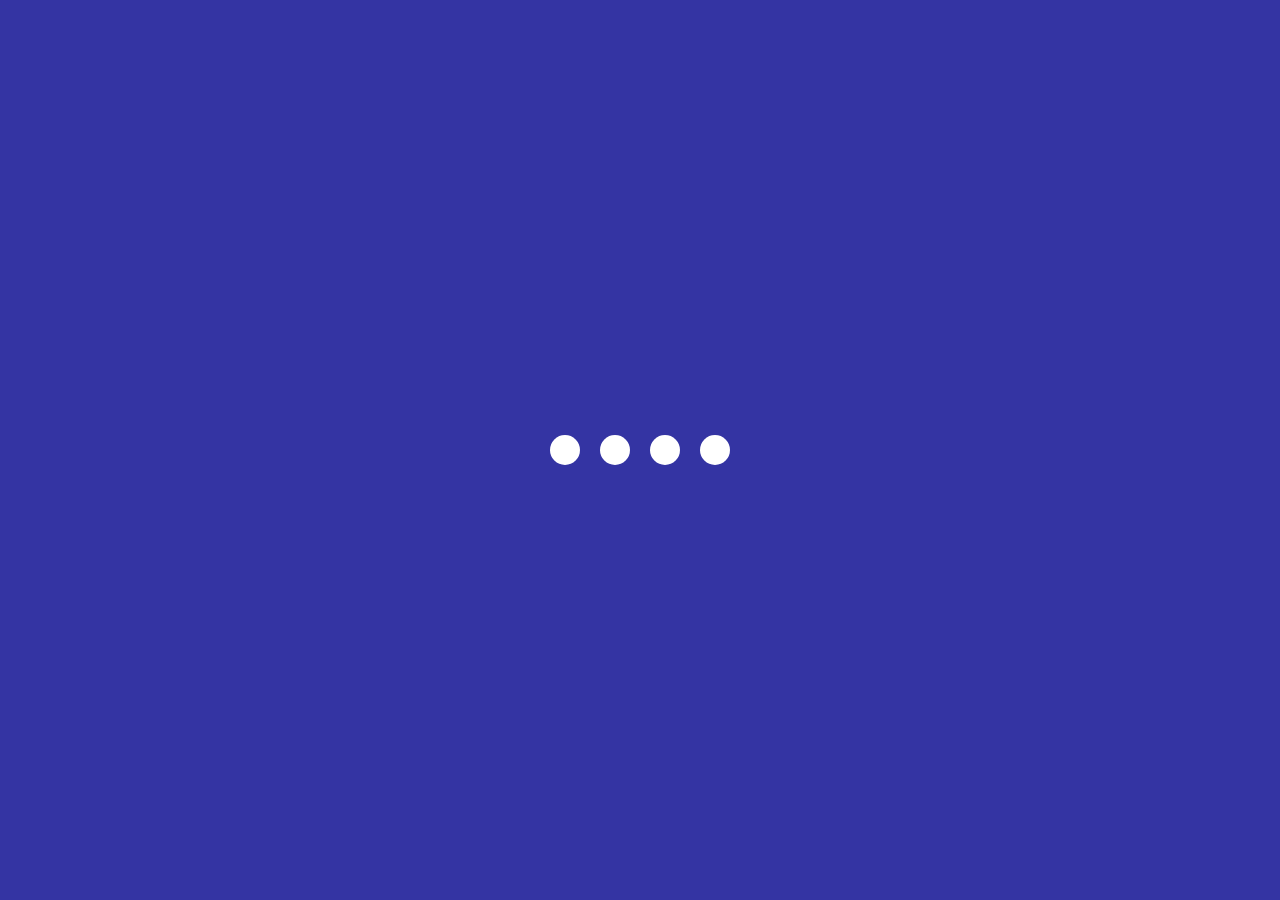
<file: 02.creative-loading-animation/index.html>
<html lang="en">
<head>
    <meta charset="UTF-8">
    <meta name="viewport" content="width=device-width, initial-scale=1.0">
    <title>Loading Animation</title>

    <!-- CSS Link -->
    <link rel="stylesheet" href="style.css">
</head>
<body>
    <section class="wrapper">
        <div class="loader">
            <div class="loading one"></div>
            <div class="loading two"></div>
            <div class="loading three"></div>
            <div class="loading four"></div>
        </div>
    </section>
</body>
</html>
</file>
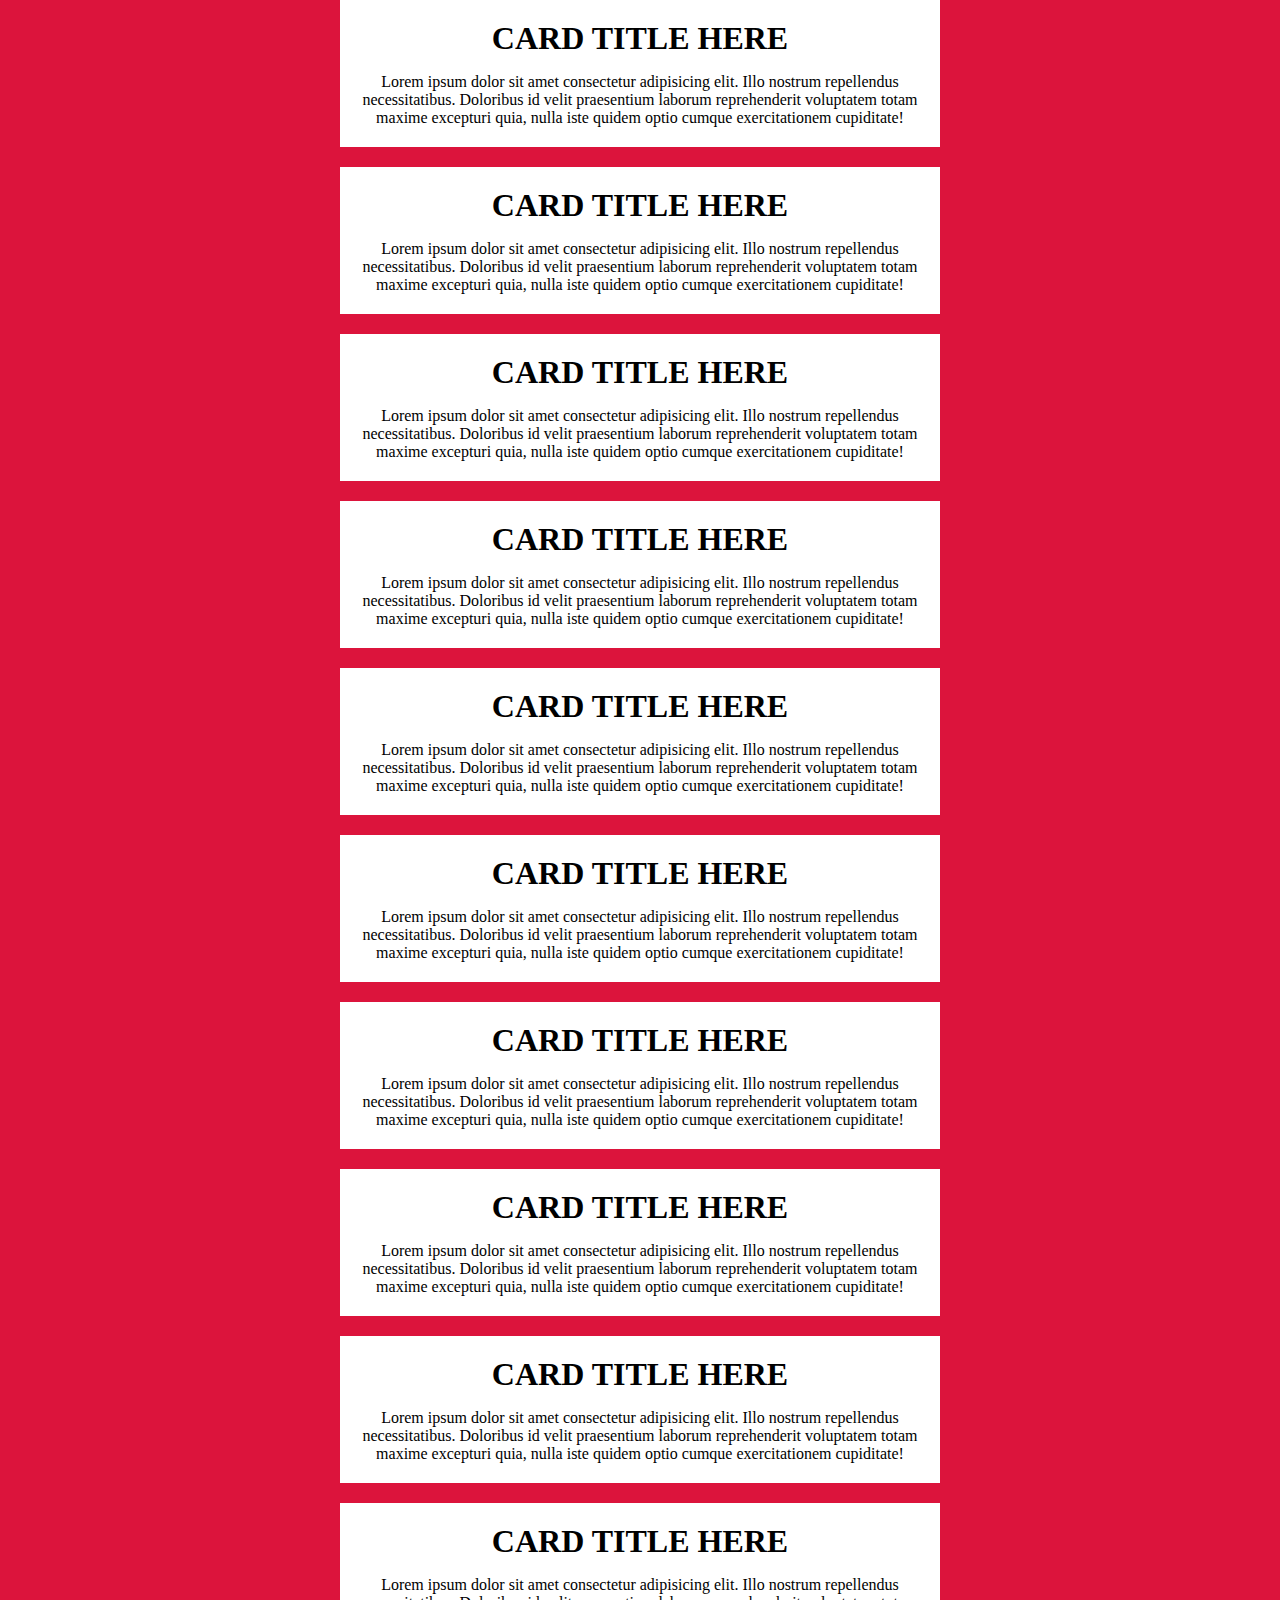
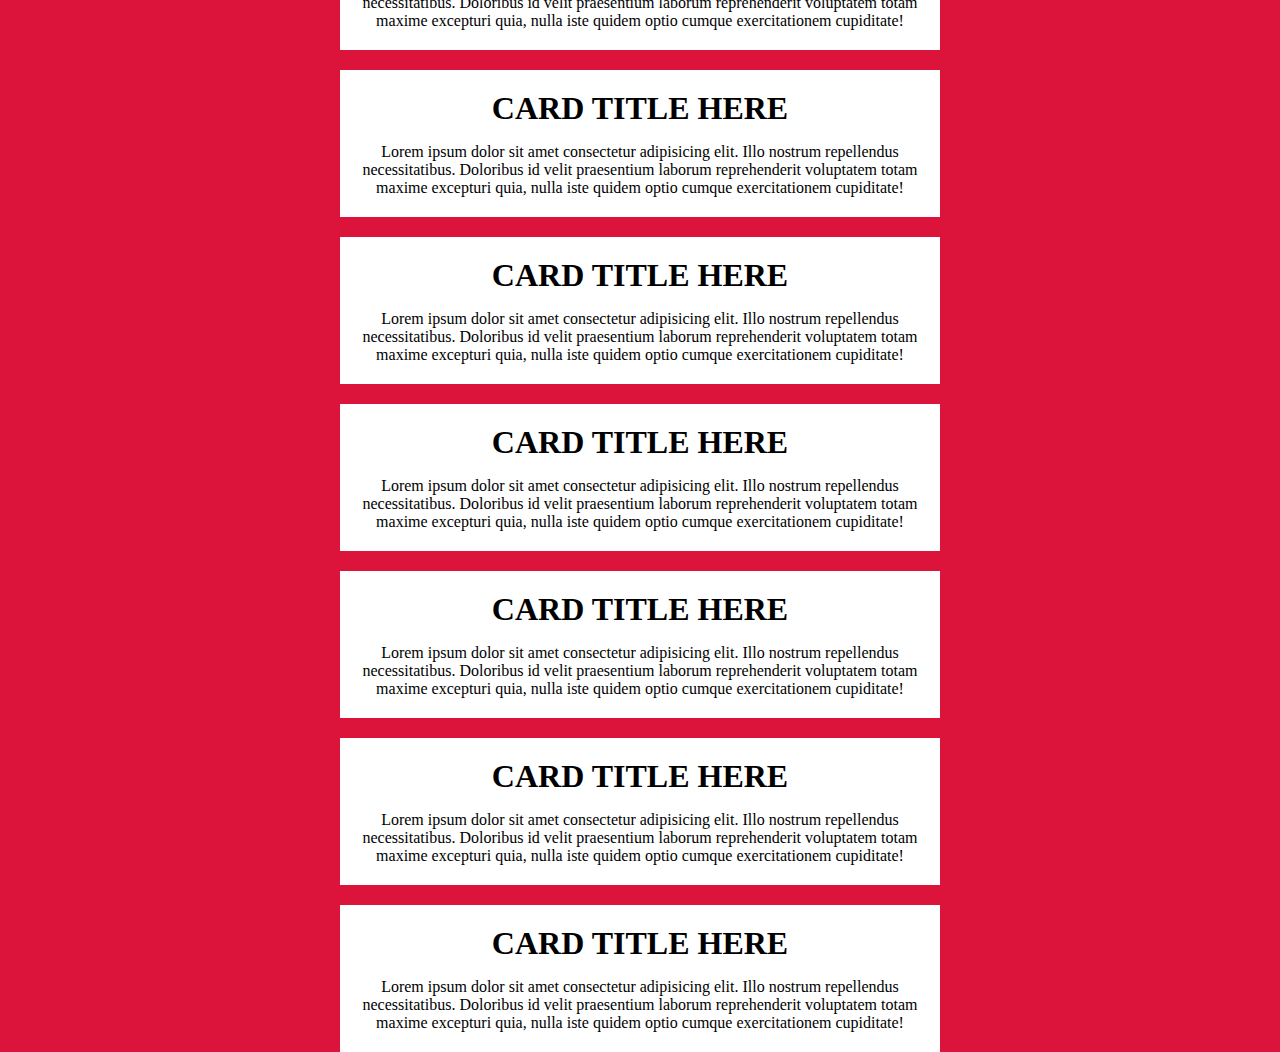
<file: 03.custom-scrollbar/index.html>
<!DOCTYPE html>
<html lang="en">
<head>
    <meta charset="UTF-8">
    <meta name="viewport" content="width=device-width, initial-scale=1.0">
    <title>Custom Scrollbar</title>

    <!-- CSS Link -->
     <link rel="stylesheet" href="style.css">
</head>
<body>
    <section>
        <div class="card">
            <h2 class="card-title">Card Title Here</h2>
            <p>Lorem ipsum dolor sit amet consectetur adipisicing elit. Illo nostrum repellendus necessitatibus. Doloribus id velit praesentium laborum reprehenderit voluptatem totam maxime excepturi quia, nulla iste quidem optio cumque exercitationem cupiditate!</p>
        </div>
        <div class="card">
            <h2 class="card-title">Card Title Here</h2>
            <p>Lorem ipsum dolor sit amet consectetur adipisicing elit. Illo nostrum repellendus necessitatibus. Doloribus id velit praesentium laborum reprehenderit voluptatem totam maxime excepturi quia, nulla iste quidem optio cumque exercitationem cupiditate!</p>
        </div>
        <div class="card">
            <h2 class="card-title">Card Title Here</h2>
            <p>Lorem ipsum dolor sit amet consectetur adipisicing elit. Illo nostrum repellendus necessitatibus. Doloribus id velit praesentium laborum reprehenderit voluptatem totam maxime excepturi quia, nulla iste quidem optio cumque exercitationem cupiditate!</p>
        </div>
        <div class="card">
            <h2 class="card-title">Card Title Here</h2>
            <p>Lorem ipsum dolor sit amet consectetur adipisicing elit. Illo nostrum repellendus necessitatibus. Doloribus id velit praesentium laborum reprehenderit voluptatem totam maxime excepturi quia, nulla iste quidem optio cumque exercitationem cupiditate!</p>
        </div>
        <div class="card">
            <h2 class="card-title">Card Title Here</h2>
            <p>Lorem ipsum dolor sit amet consectetur adipisicing elit. Illo nostrum repellendus necessitatibus. Doloribus id velit praesentium laborum reprehenderit voluptatem totam maxime excepturi quia, nulla iste quidem optio cumque exercitationem cupiditate!</p>
        </div>
        <div class="card">
            <h2 class="card-title">Card Title Here</h2>
            <p>Lorem ipsum dolor sit amet consectetur adipisicing elit. Illo nostrum repellendus necessitatibus. Doloribus id velit praesentium laborum reprehenderit voluptatem totam maxime excepturi quia, nulla iste quidem optio cumque exercitationem cupiditate!</p>
        </div>
        <div class="card">
            <h2 class="card-title">Card Title Here</h2>
            <p>Lorem ipsum dolor sit amet consectetur adipisicing elit. Illo nostrum repellendus necessitatibus. Doloribus id velit praesentium laborum reprehenderit voluptatem totam maxime excepturi quia, nulla iste quidem optio cumque exercitationem cupiditate!</p>
        </div>
        <div class="card">
            <h2 class="card-title">Card Title Here</h2>
            <p>Lorem ipsum dolor sit amet consectetur adipisicing elit. Illo nostrum repellendus necessitatibus. Doloribus id velit praesentium laborum reprehenderit voluptatem totam maxime excepturi quia, nulla iste quidem optio cumque exercitationem cupiditate!</p>
        </div>
        <div class="card">
            <h2 class="card-title">Card Title Here</h2>
            <p>Lorem ipsum dolor sit amet consectetur adipisicing elit. Illo nostrum repellendus necessitatibus. Doloribus id velit praesentium laborum reprehenderit voluptatem totam maxime excepturi quia, nulla iste quidem optio cumque exercitationem cupiditate!</p>
        </div>
        <div class="card">
            <h2 class="card-title">Card Title Here</h2>
            <p>Lorem ipsum dolor sit amet consectetur adipisicing elit. Illo nostrum repellendus necessitatibus. Doloribus id velit praesentium laborum reprehenderit voluptatem totam maxime excepturi quia, nulla iste quidem optio cumque exercitationem cupiditate!</p>
        </div>
        <div class="card">
            <h2 class="card-title">Card Title Here</h2>
            <p>Lorem ipsum dolor sit amet consectetur adipisicing elit. Illo nostrum repellendus necessitatibus. Doloribus id velit praesentium laborum reprehenderit voluptatem totam maxime excepturi quia, nulla iste quidem optio cumque exercitationem cupiditate!</p>
        </div>
        <div class="card">
            <h2 class="card-title">Card Title Here</h2>
            <p>Lorem ipsum dolor sit amet consectetur adipisicing elit. Illo nostrum repellendus necessitatibus. Doloribus id velit praesentium laborum reprehenderit voluptatem totam maxime excepturi quia, nulla iste quidem optio cumque exercitationem cupiditate!</p>
        </div>
        <div class="card">
            <h2 class="card-title">Card Title Here</h2>
            <p>Lorem ipsum dolor sit amet consectetur adipisicing elit. Illo nostrum repellendus necessitatibus. Doloribus id velit praesentium laborum reprehenderit voluptatem totam maxime excepturi quia, nulla iste quidem optio cumque exercitationem cupiditate!</p>
        </div>
        <div class="card">
            <h2 class="card-title">Card Title Here</h2>
            <p>Lorem ipsum dolor sit amet consectetur adipisicing elit. Illo nostrum repellendus necessitatibus. Doloribus id velit praesentium laborum reprehenderit voluptatem totam maxime excepturi quia, nulla iste quidem optio cumque exercitationem cupiditate!</p>
        </div>
        <div class="card">
            <h2 class="card-title">Card Title Here</h2>
            <p>Lorem ipsum dolor sit amet consectetur adipisicing elit. Illo nostrum repellendus necessitatibus. Doloribus id velit praesentium laborum reprehenderit voluptatem totam maxime excepturi quia, nulla iste quidem optio cumque exercitationem cupiditate!</p>
        </div>
        <div class="card">
            <h2 class="card-title">Card Title Here</h2>
            <p>Lorem ipsum dolor sit amet consectetur adipisicing elit. Illo nostrum repellendus necessitatibus. Doloribus id velit praesentium laborum reprehenderit voluptatem totam maxime excepturi quia, nulla iste quidem optio cumque exercitationem cupiditate!</p>
        </div>
    </section>
</body>
</html>
</file>
<file: 02.creative-loading-animation/style.css>
* {
    margin: 0;
    padding: 0;
    box-sizing: border-box;
    list-style: none;
}

body {
    background: #00008bcb;
}

.wrapper {
    display: flex;
    justify-content: center;
    align-items: center;
    min-height: 100vh;
}

.wrapper .loader {
    display: flex;
    justify-content: space-evenly;
    padding: 0 20px;
}

.loader .loading {
    width: 30px;
    background: #fff;
    height: 30px;
    border-radius: 50%;
    margin: 0 10px;
    animation: load 0.8s linear infinite;
}

.loader .loading.one {
    animation-delay: 0.3s
}

.loader .loading.two {
    animation-delay: 0.4s
}

.loader .loading.three {
    animation-delay: 0.5s
}

@keyframes load {
    0% {
        width: 30px;
        height: 30px;
    }

    50% {
        width: 20px;
        height: 20px;
    }
}
</file>
<file: 03.custom-scrollbar/style.css>
* {
    margin: 0;
    padding: 0;
    box-sizing: border-box;
}

body {
    background: crimson;
}

section {
    display: flex;
    flex-direction: column;
    height: 100%;
    justify-content: center;
    align-items: center;
    gap: 20px;
}

.card {
    width: 600px;
    padding: 20px;
    background: #fff;
    text-align: center;
}

.card .card-title {
    font-size: 32px;
    margin-bottom: 16px;
    text-transform: uppercase;
}

/* Scrollbar */
::-webkit-scrollbar {
    width: 16px;
    background-color: transparent;
}

/* Scrollbar Thumb */
::-webkit-scrollbar-thumb {
    background-color: #fff;
    border-radius: 100px;
}
</file>
